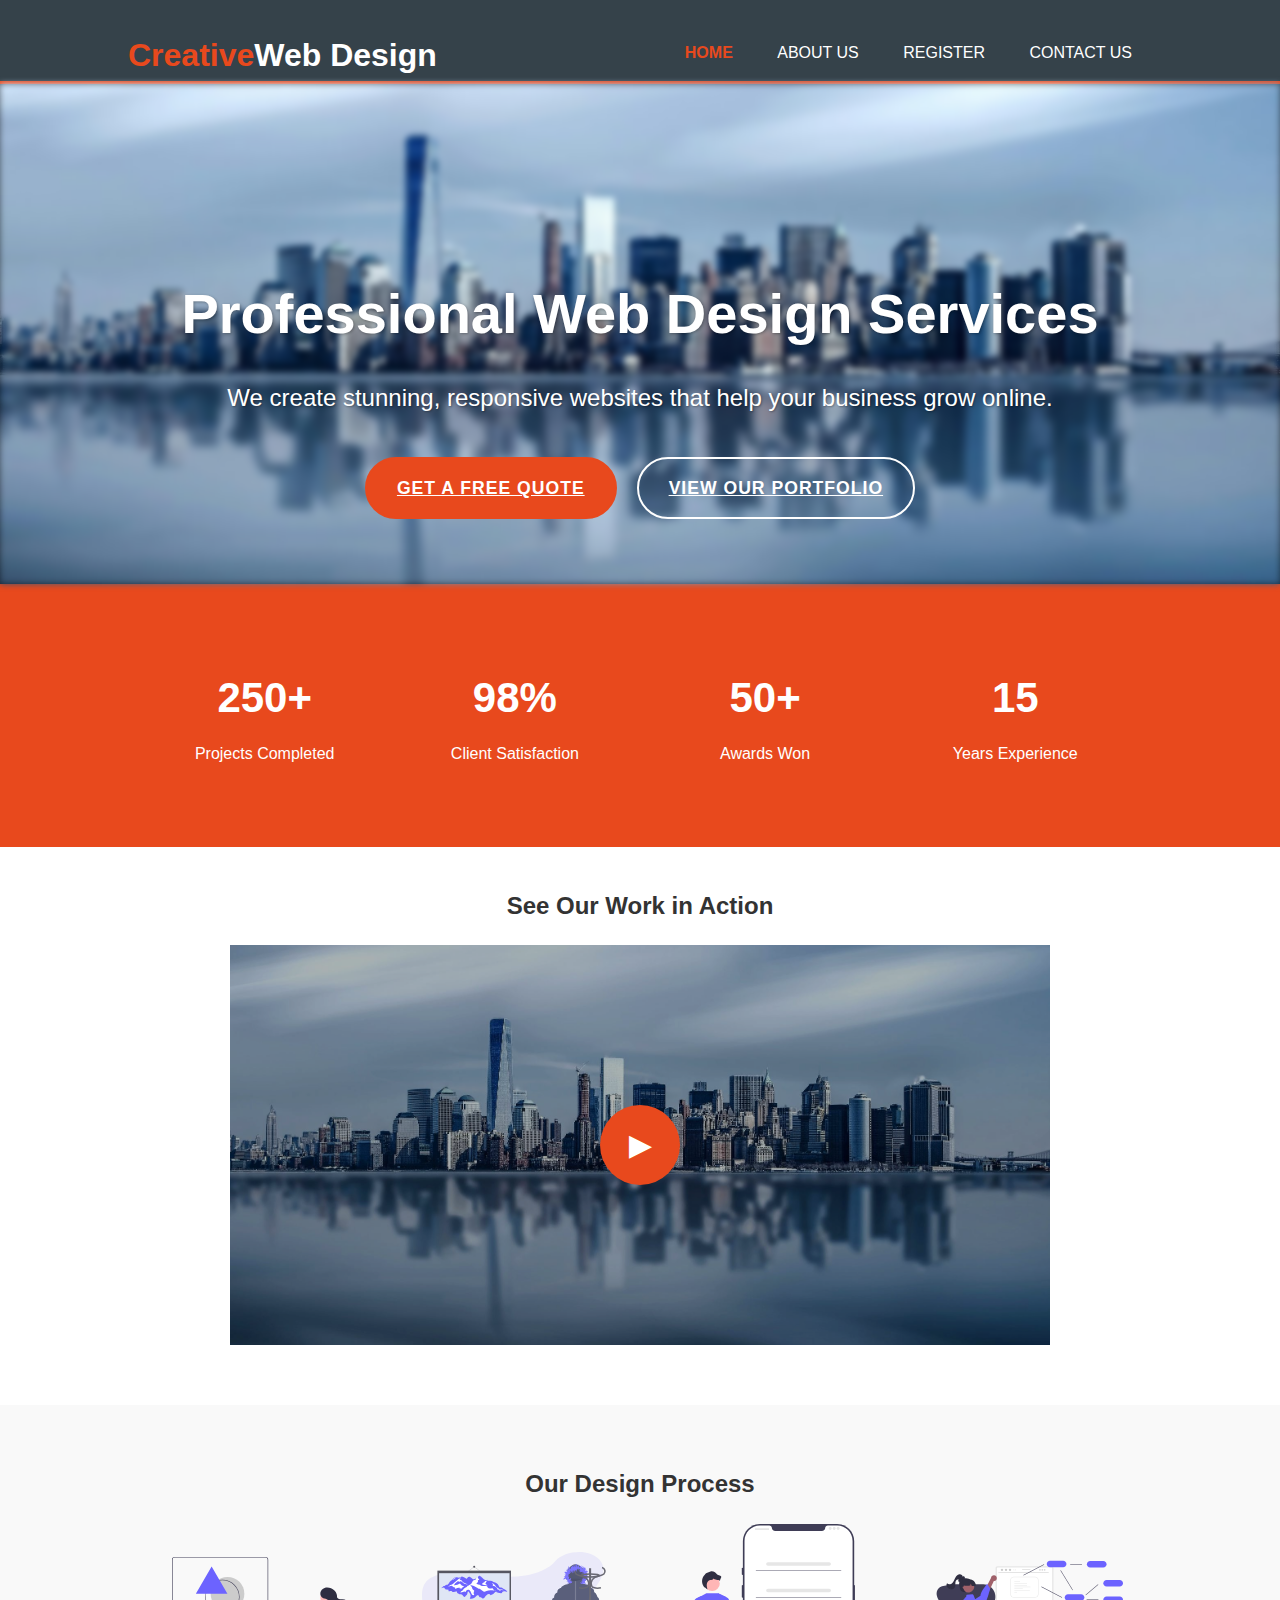
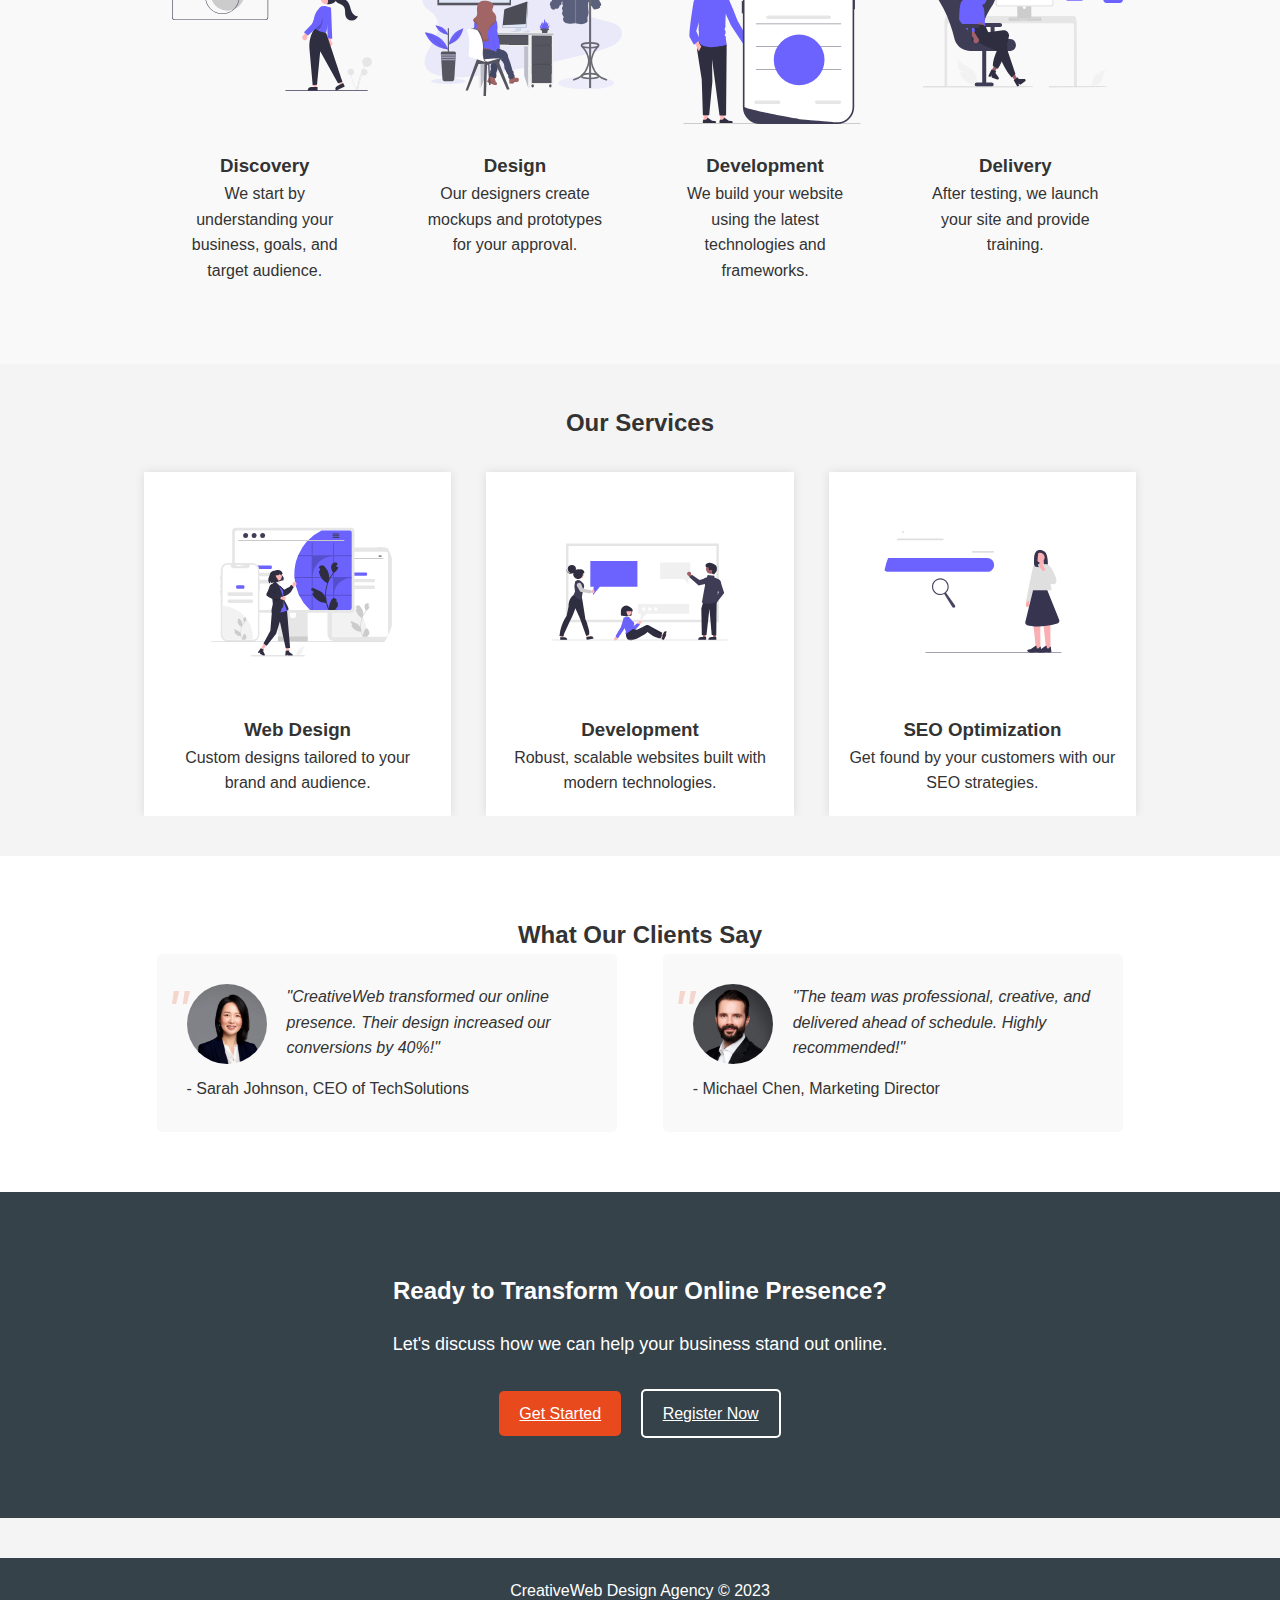
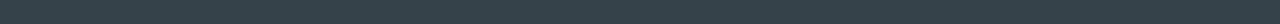
<file: index.html>
<!DOCTYPE html>
<html lang="en">
<head>
    <meta charset="UTF-8">
    <meta name="viewport" content="width=device-width, initial-scale=1.0">
    <title>CreativeWeb | Home</title>
    <link rel="stylesheet" href="style.css">

     <!-- Favicon Links -->
     <link rel="apple-touch-icon" sizes="180x180" href="images/apple-touch-icon.png">
     <link rel="icon" type="image/png" sizes="32x32" href="images/favicon-32x32.png">
     <link rel="icon" type="image/png" sizes="16x16" href="images/favicon-16x16.png">
     <link rel="manifest" href="images/site.webmanifest">
     <link rel="mask-icon" href="images/safari-pinned-tab.svg" color="#e8491d">
     <meta name="msapplication-TileColor" content="#ffffff">
     <meta name="theme-color" content="#ffffff">
</head>
<body>
    <header>
        <div class="container">
            <div id="branding">
                <h1><span class="highlight">Creative</span>Web Design</h1>

            </div>
            <nav>
                <ul>
                    <li class="current"><a href="index.html">Home</a></li>
                    <li><a href="about.html">About Us</a></li>
                    <li><a href="register.html">Register</a></li>
                    <li><a href="contact.html">Contact Us</a></li>
                </ul>
            </nav>
        </div>
    </header>

    <section id="showcase">
        <div class="bg-image"></div>

            <div class="container">
                <h1>Professional Web Design Services</h1>
                <p>We create stunning, responsive websites that help your business grow online.</p>
                <div class="showcase-buttons">
                    <a href="contact.html" class="button primary-btn">Get a Free Quote</a>
                    <a href="register.html" class="button secondary-btn">View Our Portfolio</a>
                </div>
            </div>
    </section>

    <section id="stats">
        <div class="container">
            <div class="stat-box">
                <h3>250+</h3>
                <p>Projects Completed</p>
            </div>
            <div class="stat-box">
                <h3>98%</h3>
                <p>Client Satisfaction</p>
            </div>
            <div class="stat-box">
                <h3>50+</h3>
                <p>Awards Won</p>
            </div>
            <div class="stat-box">
                <h3>15</h3>
                <p>Years Experience</p>
            </div>
        </div>
    </section>

    <section id="video-section">
        <div class="container">
            <h2>See Our Work in Action</h2>
            <div class="video-placeholder">
                <!-- This would be replaced with an actual video embed -->
                <img src="images/hero-bg.jpg" alt="Video placeholder">
                <div class="play-button">▶</div>
            </div>
        </div>
    </section>

    <section id="process">
        <div class="container">
            <h2>Our Design Process</h2>
            <div class="process-step">
                <img src="images/discovery.svg" alt="Discovery">
                <h3>Discovery</h3>
                <p>We start by understanding your business, goals, and target audience.</p>
            </div>
            <div class="process-step">
                <img src="images/design.svg" alt="Design">
                <h3>Design</h3>
                <p>Our designers create mockups and prototypes for your approval.</p>
            </div>
            <div class="process-step">
                <img src="images/development-2.svg" alt="Development">
                <h3>Development</h3>
                <p>We build your website using the latest technologies and frameworks.</p>
            </div>
            <div class="process-step">
                <img src="images/undraw_software-engineer_xv60.svg" alt="Delivery">
                <h3>Delivery</h3>
                <p>After testing, we launch your site and provide training.</p>
            </div>
        </div>
    </section>

    <section id="services">
        <div class="container">
            <h2>Our Services</h2>
            <div class="service-box">
                <img src="images/web-design.svg" alt="Web Design">
                <h3>Web Design</h3>
                <p>Custom designs tailored to your brand and audience.</p>
            </div>
            <div class="service-box">
                <img src="images/development.svg" alt="Web Development">
                <h3>Development</h3>
                <p>Robust, scalable websites built with modern technologies.</p>
            </div>
            <div class="service-box">
                <img src="images/seo.svg" alt="SEO">
                <h3>SEO Optimization</h3>
                <p>Get found by your customers with our SEO strategies.</p>
            </div>
        </div>
    </section>

    <section id="testimonials">
        <div class="container">
            <h2>What Our Clients Say</h2>
            <div class="testimonial">
                <img src="images/client-1.png" alt="Client Photo">
                <blockquote>"CreativeWeb transformed our online presence. Their design increased our conversions by 40%!"</blockquote>
                <p>- Sarah Johnson, CEO of TechSolutions</p>
            </div>
            <div class="testimonial">
                <img src="images/client-2.png" alt="Client Photo">
                <blockquote>"The team was professional, creative, and delivered ahead of schedule. Highly recommended!"</blockquote>
                <p>- Michael Chen, Marketing Director</p>
            </div>
        </div>
    </section>
    
    <section id="cta">
        <div class="container">
            <h2>Ready to Transform Your Online Presence?</h2>
            <p>Let's discuss how we can help your business stand out online.</p>
            <a href="contact.html" class="button">Get Started</a>
            <a href="register.html" class="button secondary">Register Now</a>
        </div>
    </section>

    <footer>
        <p>CreativeWeb Design Agency &copy; 2023</p>
    </footer>

    
</body>
</html>
</file>
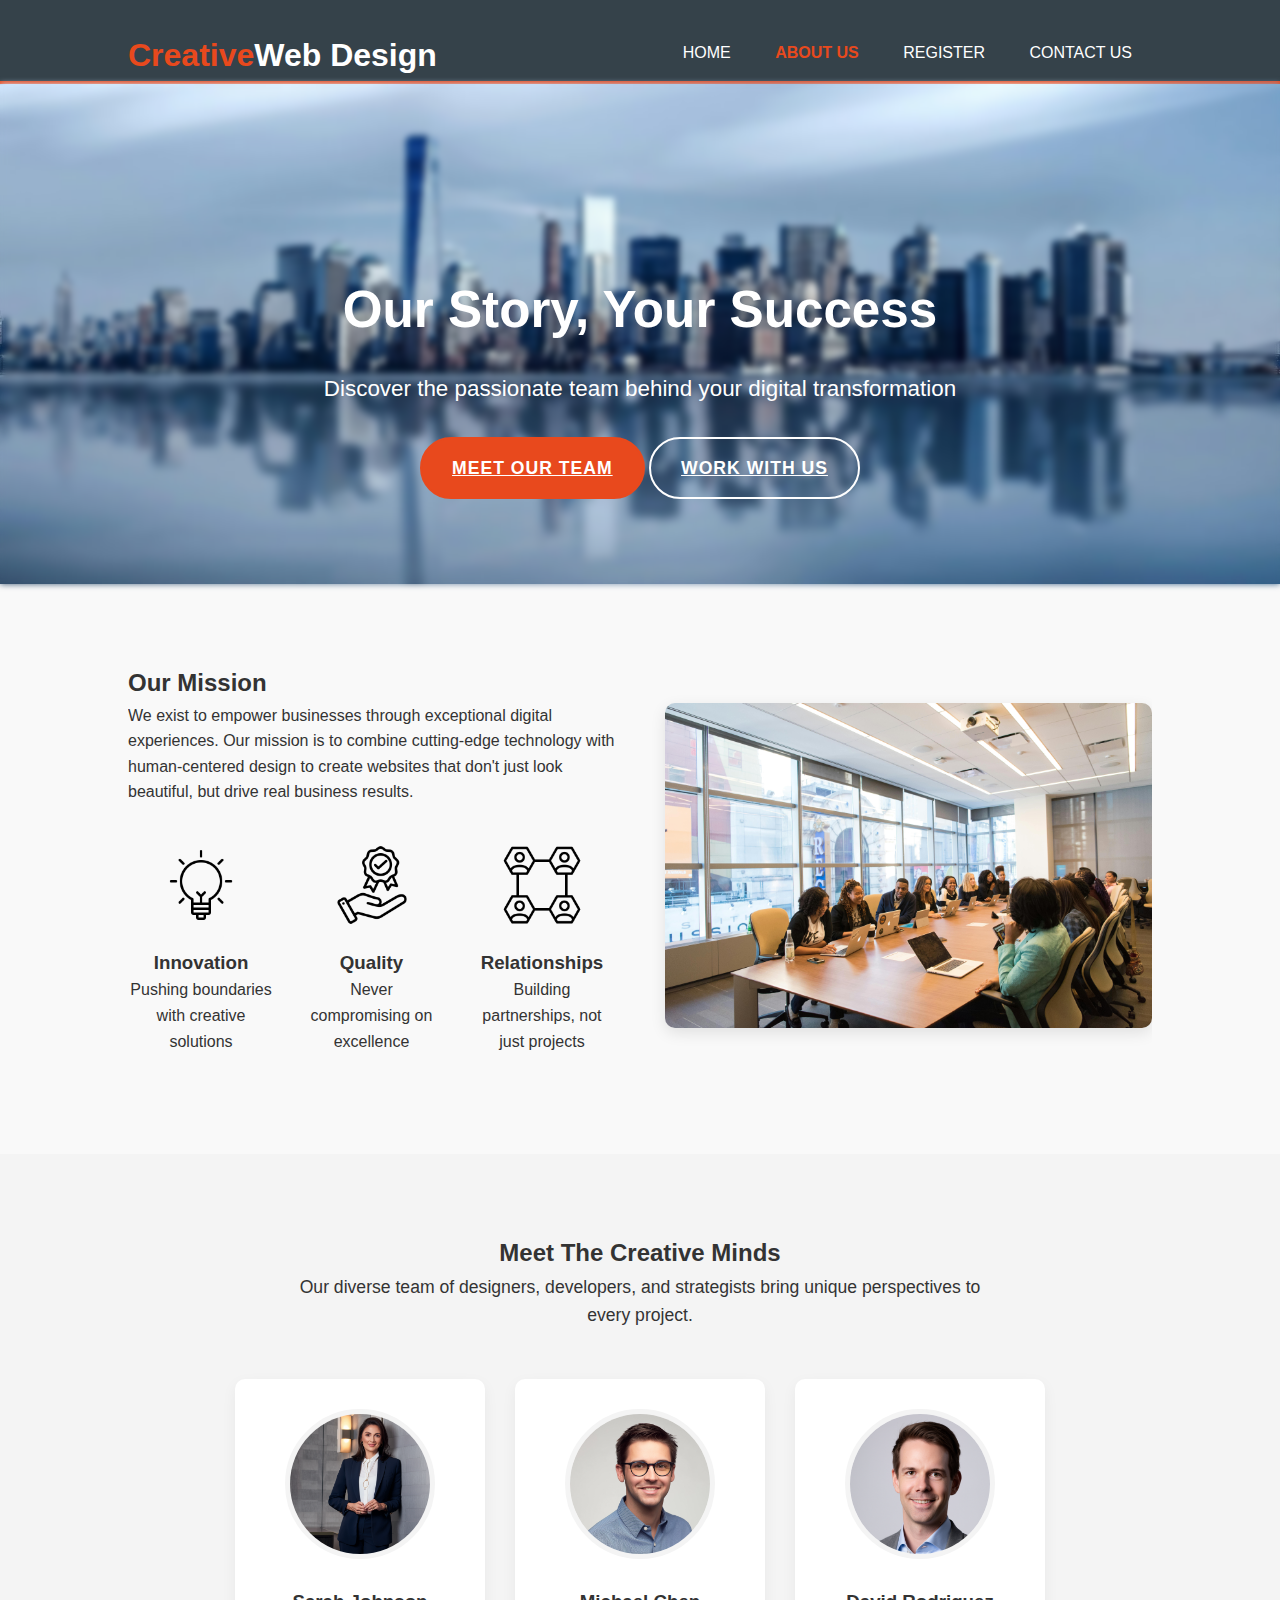
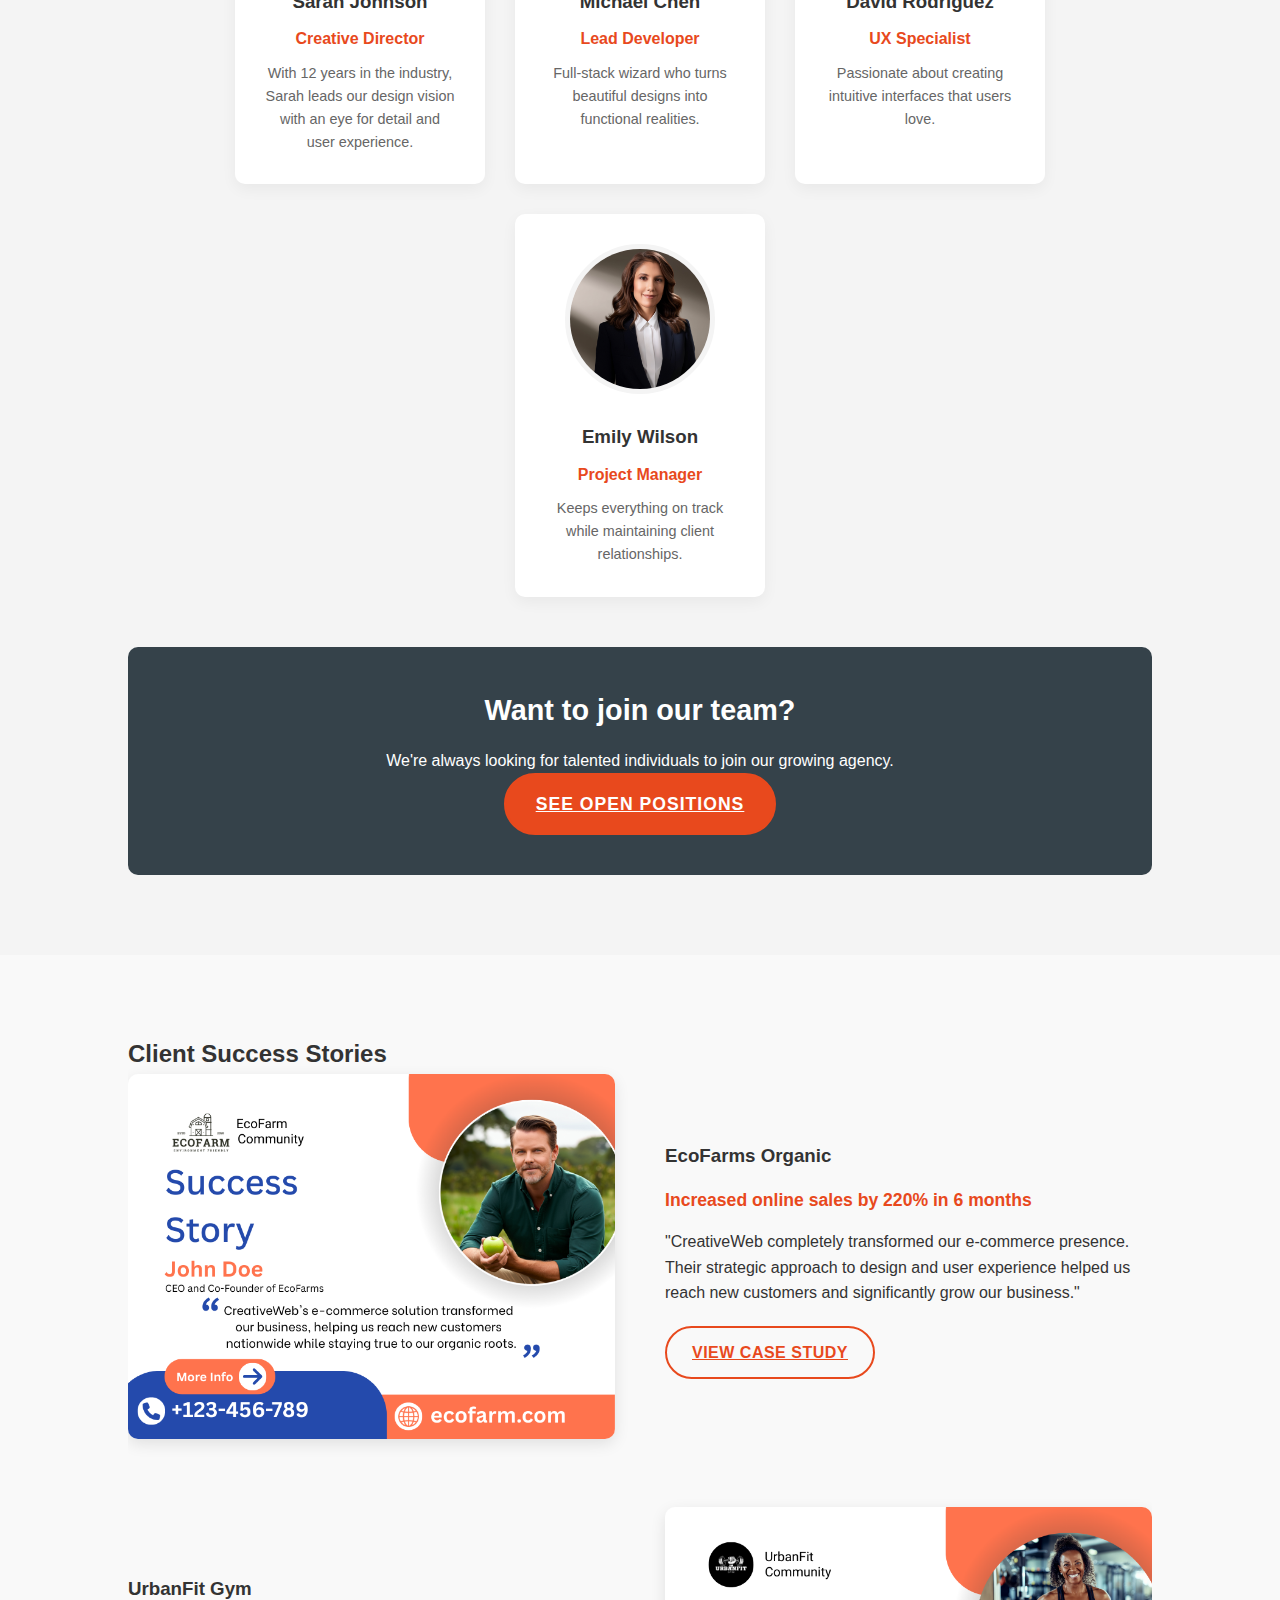
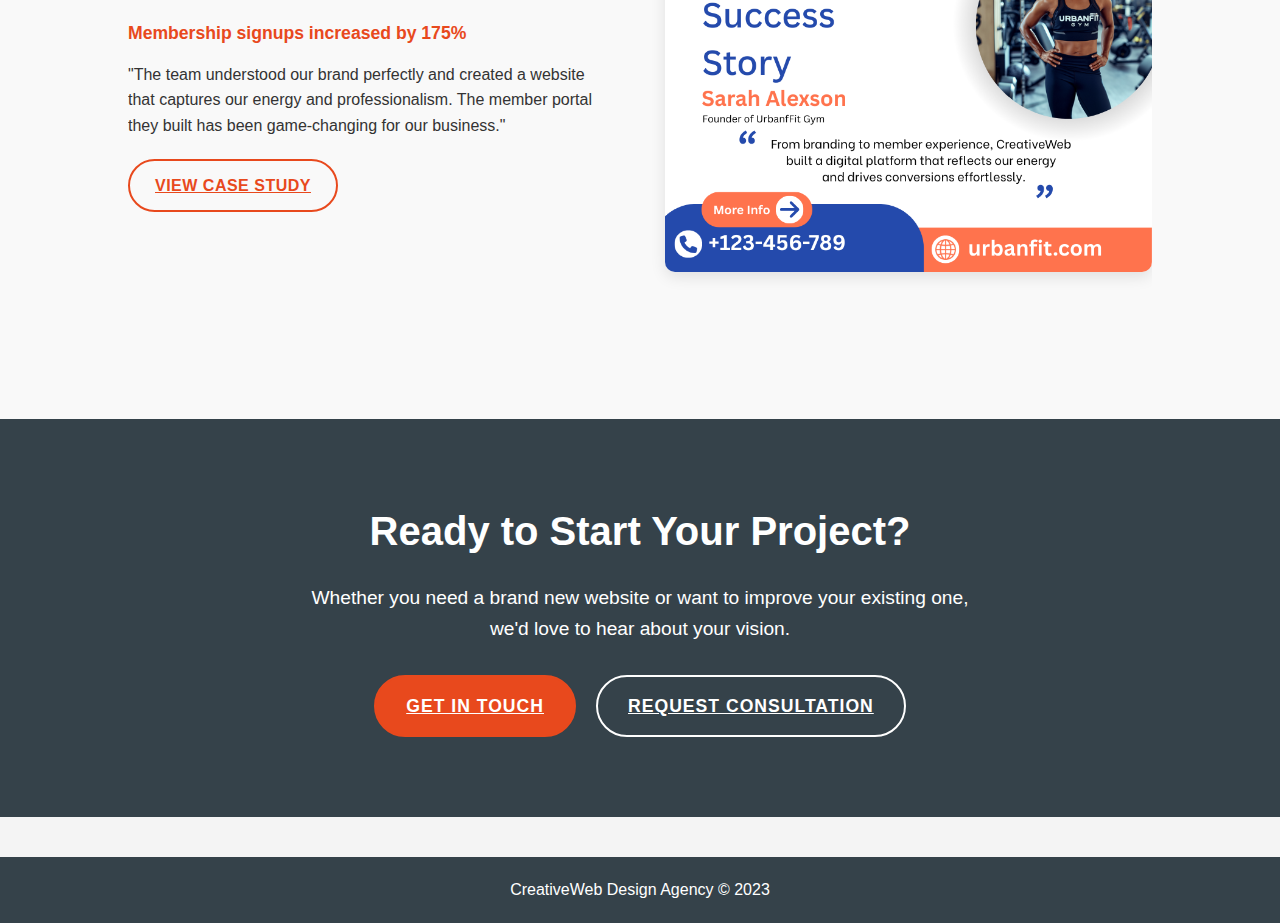
<file: about.html>
<!DOCTYPE html>
<html lang="en">
<head>
    <meta charset="UTF-8">
    <meta name="viewport" content="width=device-width, initial-scale=1.0">
    <title>CreativeWeb | About Us</title>
    <link rel="stylesheet" href="style.css">

     <!-- Favicon Links -->
     <link rel="apple-touch-icon" sizes="180x180" href="images/apple-touch-icon.png">
     <link rel="icon" type="image/png" sizes="32x32" href="images/favicon-32x32.png">
     <link rel="icon" type="image/png" sizes="16x16" href="images/favicon-16x16.png">
     <link rel="manifest" href="images/site.webmanifest">
     <link rel="mask-icon" href="images/safari-pinned-tab.svg" color="#e8491d">
     <meta name="msapplication-TileColor" content="#ffffff">
     <meta name="theme-color" content="#ffffff">
</head>
<body>
    <header>
        <div class="container">
            <div id="branding">
                <h1><span class="highlight">Creative</span>Web Design</h1>
            </div>
            <nav>
                <ul>
                    <li><a href="index.html">Home</a></li>
                    <li class="current"><a href="about.html">About Us</a></li>
                    <li><a href="register.html">Register</a></li>
                    <li><a href="contact.html">Contact Us</a></li>
                </ul>
            </nav>
        </div>
    </header>

    <section id="about-hero">
        <div class="container">
            <h1>Our Story, Your Success</h1>
            <p>Discover the passionate team behind your digital transformation</p>
            <a href="#our-team" class="button primary-btn smooth-scroll">Meet Our Team</a>
            <a href="contact.html" class="button secondary-btn">Work With Us</a>
        </div>
    </section>

    <section id="about-mission">
        <div class="container">
            <div class="mission-text">
                <h2>Our Mission</h2>
                <p>We exist to empower businesses through exceptional digital experiences. Our mission is to combine cutting-edge technology with human-centered design to create websites that don't just look beautiful, but drive real business results.</p>
                <div class="mission-values">
                    <div class="value-item">
                        <img src="images/innovation-icon.png" alt="Innovation">
                        <h3>Innovation</h3>
                        <p>Pushing boundaries with creative solutions</p>
                    </div>
                    <div class="value-item">
                        <img src="images/quality-icon.png" alt="Quality">
                        <h3>Quality</h3>
                        <p>Never compromising on excellence</p>
                    </div>
                    <div class="value-item">
                        <img src="images/relationship-icon.png" alt="Relationships">
                        <h3>Relationships</h3>
                        <p>Building partnerships, not just projects</p>
                    </div>
                </div>
            </div>
            <div class="mission-image">
                <img src="images/team.jpg" alt="Our team working together">
            </div>
        </div>
    </section>

    <section id="our-team">
        <div class="container">
            <h2>Meet The Creative Minds</h2>
            <p class="section-intro">Our diverse team of designers, developers, and strategists bring unique perspectives to every project.</p>
            
            <div class="team-grid">
                <div class="team-member">
                    <img src="images/team-member-1.png" alt="Sarah Johnson">
                    <h3>Sarah Johnson</h3>
                    <p class="position">Creative Director</p>
                    <p class="bio">With 12 years in the industry, Sarah leads our design vision with an eye for detail and user experience.</p>
                </div>
                <div class="team-member">
                    <img src="images/team-member-2.png" alt="Michael Chen">
                    <h3>Michael Chen</h3>
                    <p class="position">Lead Developer</p>
                    <p class="bio">Full-stack wizard who turns beautiful designs into functional realities.</p>
                </div>
                <div class="team-member">
                    <img src="images/team-member3.png" alt="David Rodriguez">
                    <h3>David Rodriguez</h3>
                    <p class="position">UX Specialist</p>
                    <p class="bio">Passionate about creating intuitive interfaces that users love.</p>
                </div>
                <div class="team-member">
                    <img src="images/team-member4.png" alt="Emily Wilson">
                    <h3>Emily Wilson</h3>
                    <p class="position">Project Manager</p>
                    <p class="bio">Keeps everything on track while maintaining client relationships.</p>
                </div>
            </div>
            
            <div class="team-cta">
                <h3>Want to join our team?</h3>
                <p>We're always looking for talented individuals to join our growing agency.</p>
                <a href="contact.html?subject=Career Opportunity" class="button primary-btn">See Open Positions</a>
            </div>
        </div>
    </section>

    <section id="client-success">
        <div class="container">
            <h2>Client Success Stories</h2>
            <div class="success-story">
                <div class="story-image">
                    <img src="images/client-success1.png" alt="Success Story">
                </div>
                <div class="story-content">
                    <h3>EcoFarms Organic</h3>
                    <p class="results">Increased online sales by 220% in 6 months</p>
                    <p>"CreativeWeb completely transformed our e-commerce presence. Their strategic approach to design and user experience helped us reach new customers and significantly grow our business."</p>
                    <a href="portfolio.html" class="button secondary-btn">View Case Study</a>
                </div>
            </div>
            
            <div class="success-story reverse">
                <div class="story-image">
                    <img src="images/client-success2.png" alt="Success Story">
                </div>
                <div class="story-content">
                    <h3>UrbanFit Gym</h3>
                    <p class="results">Membership signups increased by 175%</p>
                    <p>"The team understood our brand perfectly and created a website that captures our energy and professionalism. The member portal they built has been game-changing for our business."</p>
                    <a href="portfolio.html" class="button secondary-btn">View Case Study</a>
                </div>
            </div>
        </div>
    </section>

    <section id="about-cta">
        <div class="container">
            <h2>Ready to Start Your Project?</h2>
            <p>Whether you need a brand new website or want to improve your existing one, we'd love to hear about your vision.</p>
            <div class="cta-buttons">
                <a href="contact.html" class="button primary-btn">Get in Touch</a>
                <a href="register.html" class="button secondary-btn">Request Consultation</a>
            </div>
        </div>
    </section>

    <footer>
        <p>CreativeWeb Design Agency &copy; 2023</p>
    </footer>

    <script>
        // Smooth scrolling for all links with .smooth-scroll class
        document.querySelectorAll('.smooth-scroll').forEach(anchor => {
            anchor.addEventListener('click', function(e) {
                e.preventDefault();
                
                const targetId = this.getAttribute('href');
                if (targetId.startsWith('#')) {
                    const targetElement = document.querySelector(targetId);
                    if (targetElement) {
                        // Scroll to the target element with smooth behavior
                        targetElement.scrollIntoView({
                            behavior: 'smooth',
                            block: 'start'
                        });
                        
                        // Update URL without jumping
                        if (history.pushState) {
                            history.pushState(null, null, targetId);
                        } else {
                            window.location.hash = targetId;
                        }
                    }
                } else {
                    window.location.href = targetId;
                }
            });
        });
    </script>
</body>
</html>
</file>
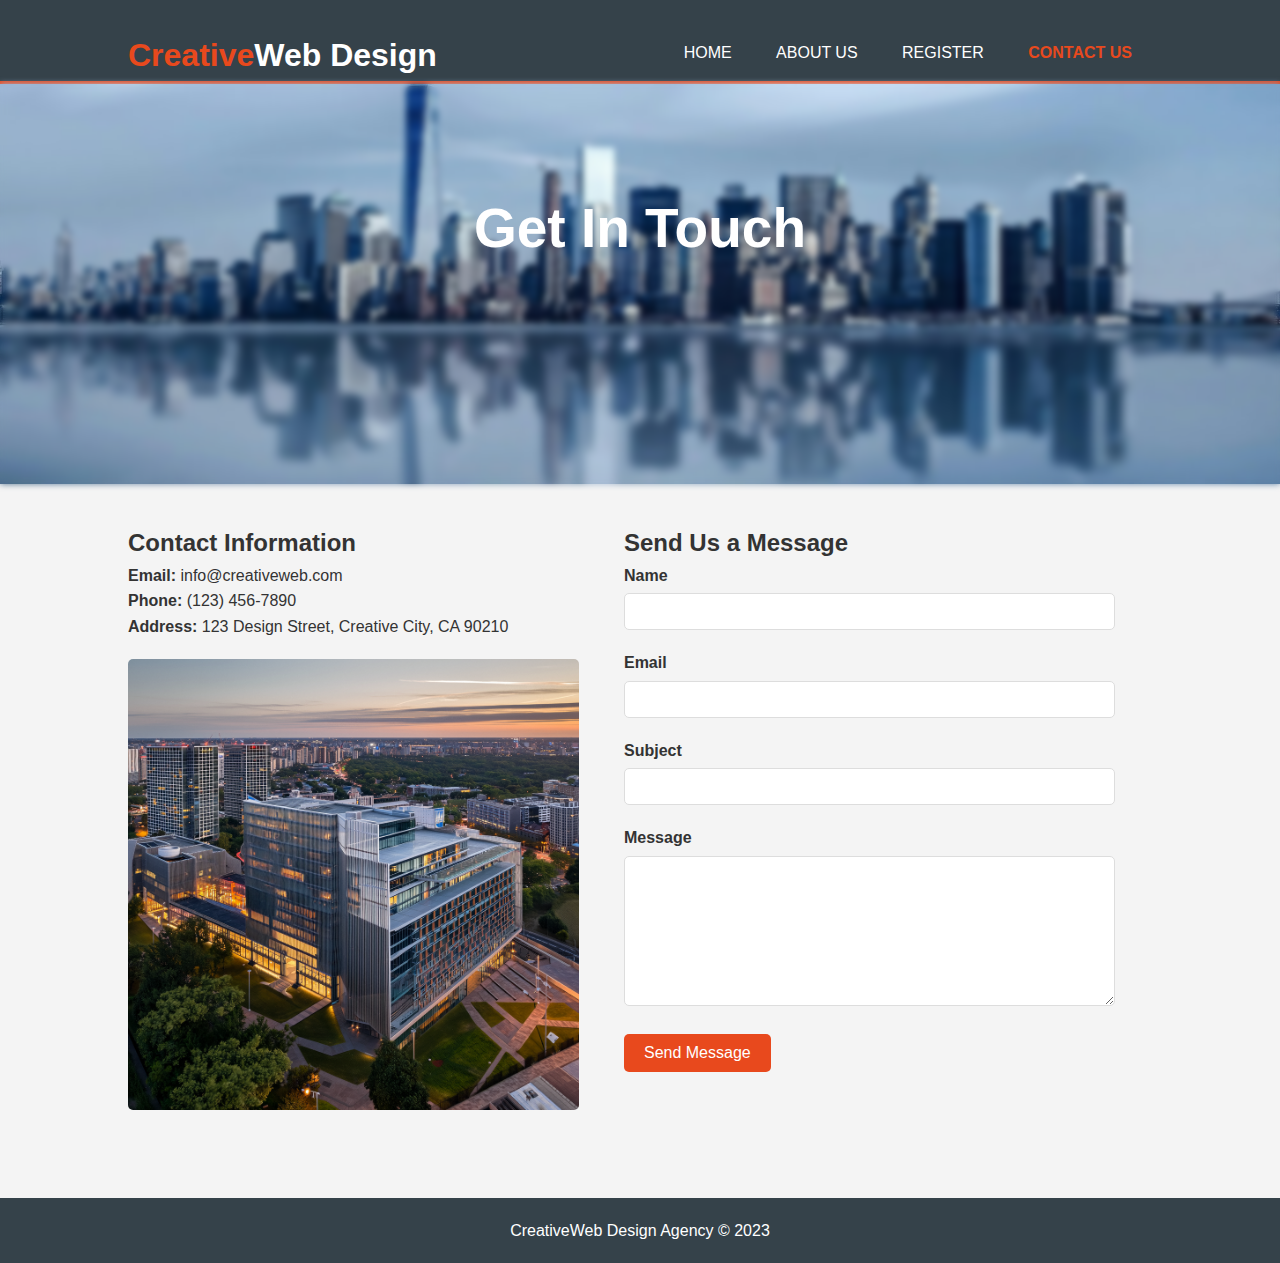
<file: contact.html>
<!DOCTYPE html>
<html lang="en">
<head>
    <meta charset="UTF-8">
    <meta name="viewport" content="width=device-width, initial-scale=1.0">
    <title>CreativeWeb | Contact Us</title>
    <link rel="stylesheet" href="style.css">

     <!-- Favicon Links -->
     <link rel="apple-touch-icon" sizes="180x180" href="images/apple-touch-icon.png">
     <link rel="icon" type="image/png" sizes="32x32" href="images/favicon-32x32.png">
     <link rel="icon" type="image/png" sizes="16x16" href="images/favicon-16x16.png">
     <link rel="manifest" href="images/site.webmanifest">
     <link rel="mask-icon" href="images/safari-pinned-tab.svg" color="#e8491d">
     <meta name="msapplication-TileColor" content="#ffffff">
     <meta name="theme-color" content="#ffffff">
</head>
<body>
    <header>
        <div class="container">
            <div id="branding">
                <h1><span class="highlight">Creative</span>Web Design</h1>
            </div>
            <nav>
                <ul>
                    <li><a href="index.html">Home</a></li>
                    <li><a href="about.html">About Us</a></li>
                    <li><a href="register.html">Register</a></li>
                    <li class="current"><a href="contact.html">Contact Us</a></li>
                </ul>
            </nav>
        </div>
    </header>

    <section id="contact-hero">
        <div class="container">
            <h1>Get In Touch</h1>
        </div>
    </section>

    <section id="contact">
        <div class="container">
            <div class="contact-info">
                <h2>Contact Information</h2>
                <p><strong>Email:</strong> info@creativeweb.com</p>
                <p><strong>Phone:</strong> (123) 456-7890</p>
                <p><strong>Address:</strong> 123 Design Street, Creative City, CA 90210</p>
                <img src="images/contact-img.png" alt="Our Office">
            </div>
            <div class="contact-form">
                <h2>Send Us a Message</h2>
                <form>
                    <div class="form-group">
                        <label for="name">Name</label>
                        <input type="text" id="name" name="name" required>
                    </div>
                    <div class="form-group">
                        <label for="email">Email</label>
                        <input type="email" id="email" name="email" required>
                    </div>
                    <div class="form-group">
                        <label for="subject">Subject</label>
                        <input type="text" id="subject" name="subject" required>
                    </div>
                    <div class="form-group">
                        <label for="message">Message</label>
                        <textarea id="message" name="message" rows="5" required></textarea>
                    </div>
                    <button type="submit" class="button">Send Message</button>
                </form>
            </div>
        </div>
    </section>

    <footer>
        <p>CreativeWeb Design Agency &copy; 2023</p>
    </footer>
</body>
</html>
</file>
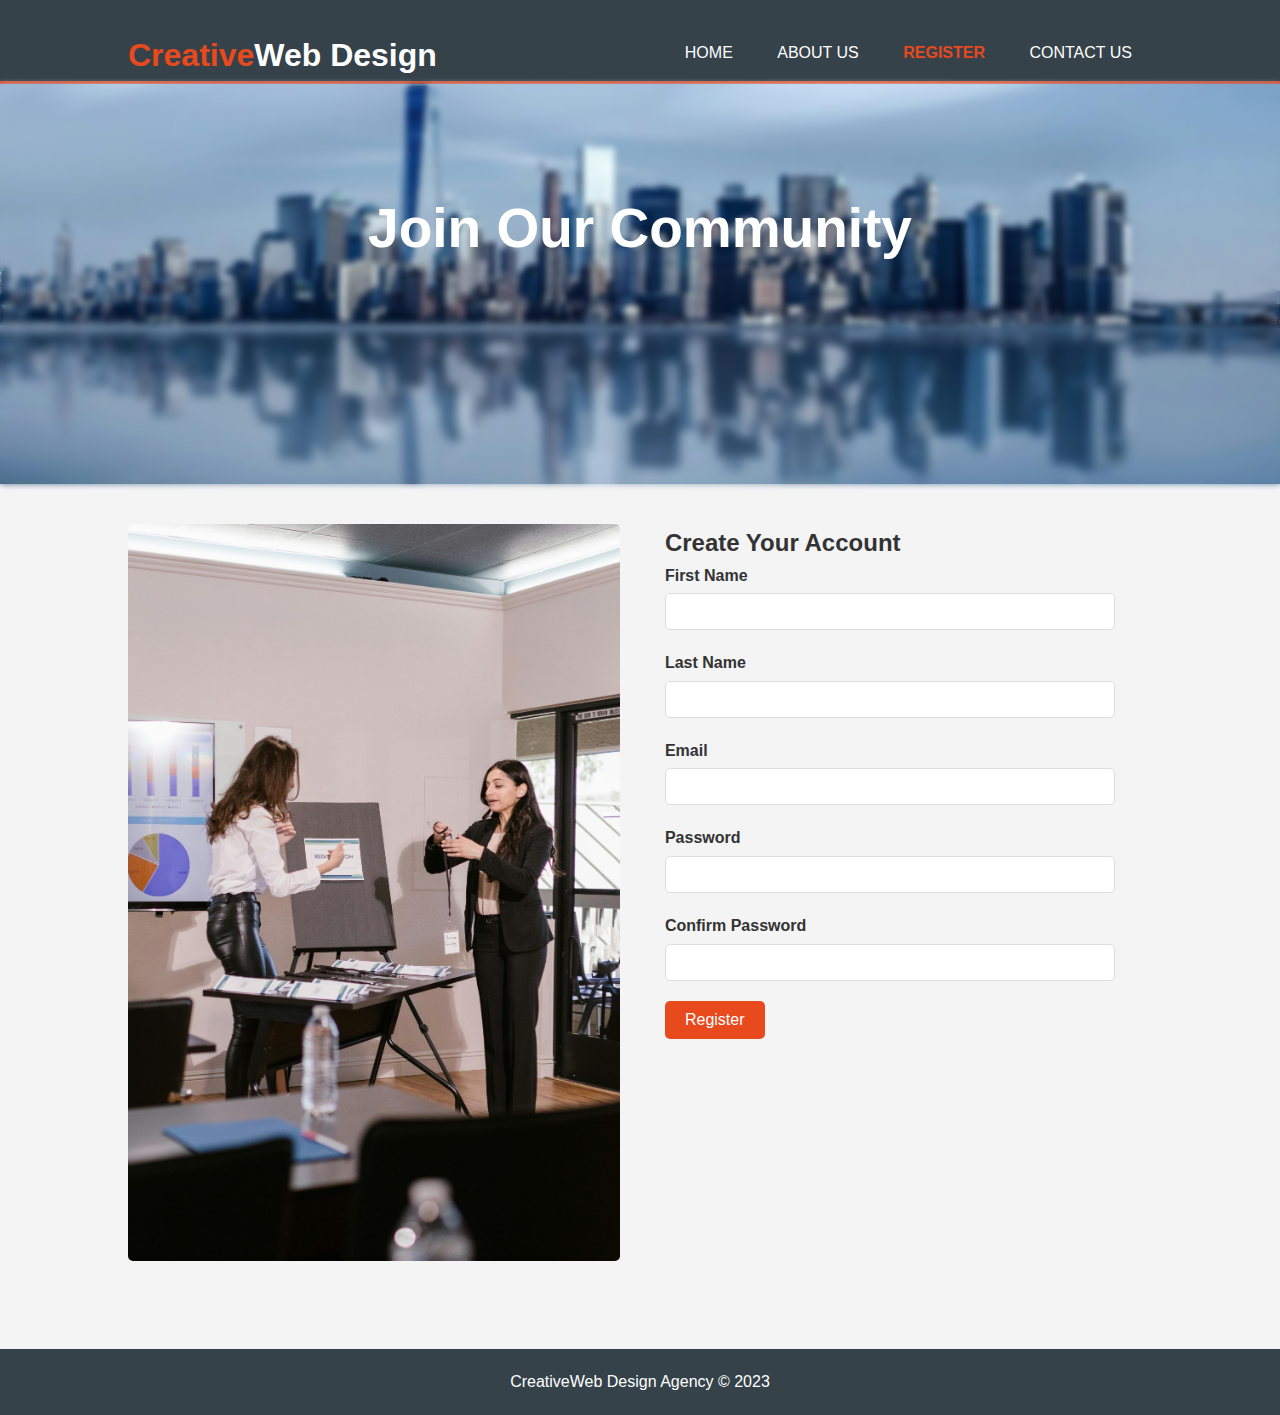
<file: register.html>
<!DOCTYPE html>
<html lang="en">
<head>
    <meta charset="UTF-8">
    <meta name="viewport" content="width=device-width, initial-scale=1.0">
    <title>CreativeWeb | Register</title>
    <link rel="stylesheet" href="style.css">

     <!-- Favicon Links -->
     <link rel="apple-touch-icon" sizes="180x180" href="images/apple-touch-icon.png">
     <link rel="icon" type="image/png" sizes="32x32" href="images/favicon-32x32.png">
     <link rel="icon" type="image/png" sizes="16x16" href="images/favicon-16x16.png">
     <link rel="manifest" href="images/site.webmanifest">
     <link rel="mask-icon" href="images/safari-pinned-tab.svg" color="#e8491d">
     <meta name="msapplication-TileColor" content="#ffffff">
     <meta name="theme-color" content="#ffffff">
</head>
<body>
    <header>
        <div class="container">
            <div id="branding">
                <h1><span class="highlight">Creative</span>Web Design</h1>
            </div>
            <nav>
                <ul>
                    <li><a href="index.html">Home</a></li>
                    <li><a href="about.html">About Us</a></li>
                    <li class="current"><a href="register.html">Register</a></li>
                    <li><a href="contact.html">Contact Us</a></li>
                </ul>
            </nav>
        </div>
    </header>

    <section id="register-hero">
        <div class="container">
            <h1>Join Our Community</h1>
        </div>
    </section>

    <section id="registration">
        <div class="container">
            <div class="register-image">
                <img src="images/register.jpg" alt="Register with us">
            </div>
            <div class="register-form">
                <h2>Create Your Account</h2>
                <form>
                    <div class="form-group">
                        <label for="name">First Name</label>
                        <input type="text" id="name" name="name" required>
                    </div>
                    <div class="form-group">
                        <label for="name">Last Name</label>
                        <input type="text" id="name" name="name" required>
                    </div>
                    <div class="form-group">
                        <label for="email">Email</label>
                        <input type="email" id="email" name="email" required>
                    </div>
                    <div class="form-group">
                        <label for="password">Password</label>
                        <input type="password" id="password" name="password" required>
                    </div>
                    <div class="form-group">
                        <label for="confirm-password">Confirm Password</label>
                        <input type="password" id="confirm-password" name="confirm-password" required>
                    </div>
                    <button type="submit" class="button">Register</button>
                </form>
            </div>
        </div>
    </section>

    <footer>
        <p>CreativeWeb Design Agency &copy; 2023</p>
    </footer>
</body>
</html>
</file>
<file: style.css>
/* Global Styles */
/* Smooth scroll behavior for the whole page */
html {
    scroll-behavior: smooth;
}

/* Fallback for browsers that don't support smooth scroll */
@media (prefers-reduced-motion: reduce) {
    html {
        scroll-behavior: auto;
    }
}

/* Style for smooth-scroll buttons */
.smooth-scroll {
    transition: all 0.3s ease;
}

.smooth-scroll:hover {
    transform: translateY(-2px);
}

/* Highlight the target section briefly when scrolled to */
:target {
    animation: highlight 2s ease;
}

@keyframes highlight {
    0% { background-color: rgba(232, 73, 29, 0.1); }
    100% { background-color: transparent; }
}

* {
    margin: 0;
    padding: 0;
    box-sizing: border-box;
}

body {
    font-family: 'Arial', sans-serif;
    line-height: 1.6;
    color: #333;
    background: #f4f4f4;
}

.container {
    width: 80%;
    margin: auto;
    overflow: hidden;
}



/* Header */
header {
    background: #35424a;
    color: #ffffff;
    padding-top: 30px;
    min-height: 70px;
    border-bottom: #e8491d 3px solid;
}

header a {
    color: #ffffff;
    text-decoration: none;
    text-transform: uppercase;
    font-size: 16px;
}

header ul {
    padding: 0;
    list-style: none;
}

header li {
    display: inline;
    padding: 0 20px 0 20px;
}

header #branding {
    float: left;
}

header #branding h1 {
    margin: 0;
    display: inline-block;
}

header .logo {
    height: 50px;
    margin-right: 10px;
    vertical-align: middle;
}

header nav {
    float: right;
    margin-top: 10px;
}

header .highlight, header .current a {
    color: #e8491d;
    font-weight: bold;
}

header a:hover {
    color: #cccccc;
    font-weight: bold;
}

/* Hero Sections */
#showcase, #about-hero, #register-hero, #contact-hero {
    min-height: 400px;
    background: url('/images/hero-bg.jpg') no-repeat center center/cover;
    text-align: center;
    color: #ffffff;
    padding-top: 100px;
    position: relative;
}

#showcase::after, #about-hero::after, #register-hero::after, #contact-hero::after {
    content: "";
    position: absolute;
    top: 0;
    left: 0;
    right: 0;
    bottom: 0;
    background: inherit;
    filter: blur(3px);
    z-index: 0;
}

#showcase .container, #about-hero .container, #register-hero .container, #contact-hero .container {
    position: relative;
    z-index: 1;
}

#showcase h1, #about-hero h1, #register-hero h1, #contact-hero h1 {
    font-size: 55px;
    margin-bottom: 20px;
}

#showcase p {
    font-size: 20px;
}

/* Video Section */
#video-section {
    padding: 40px 0;
    background: #ffffff;
    text-align: center;
}

.video-placeholder {
    position: relative;
    width: 80%;
    margin: 20px auto;
    background: #000;
    height: 400px;
    overflow: hidden;
}

.video-placeholder img {
    width: 100%;
    height: 100%;
    object-fit: cover;
    opacity: 0.7;
}

.play-button {
    position: absolute;
    top: 50%;
    left: 50%;
    transform: translate(-50%, -50%);
    width: 80px;
    height: 80px;
    background: #e8491d;
    border-radius: 50%;
    color: white;
    font-size: 30px;
    display: flex;
    align-items: center;
    justify-content: center;
    cursor: pointer;
}

/* Services */
#services {
    padding: 40px 0;
    background: #f4f4f4;
    text-align: center;
}

#services h2 {
    margin-bottom: 30px;
}

.service-box {
    display: inline-block;
    width: 30%;
    padding: 20px;
    margin: 0 1.5%;
    background: #ffffff;
    box-shadow: 0 0 10px rgba(0,0,0,0.1);
}

.service-box img {
    width: 200px;
    height: 200px;
    border-radius: 50%;
    margin-bottom: 15px;
}

/* About Page */
#about-content {
    padding: 40px 0;
}

.about-text, .about-image {
    width: 48%;
    display: inline-block;
    vertical-align: top;
}

.about-text {
    padding-right: 4%;
}

.about-image img {
    width: 100%;
    border-radius: 5px;
}

/* Registration Page */
#registration {
    padding: 40px 0;
}

.register-image, .register-form {
    width: 48%;
    display: inline-block;
    vertical-align: top;
}

.register-image img {
    width: 100%;
    border-radius: 5px;
}

.register-form {
    padding-left: 4%;
}

/* Contact Page */
#contact {
    padding: 40px 0;
}

.contact-info, .contact-form {
    width: 48%;
    display: inline-block;
    vertical-align: top;
}

.contact-info {
    padding-right: 4%;
}

.contact-info img {
    width: 100%;
    margin-top: 20px;
    border-radius: 5px;
}

/* Forms */
.form-group {
    margin-bottom: 20px;
}

.form-group label {
    display: block;
    margin-bottom: 5px;
    font-weight: bold;
}

.form-group input, .form-group textarea, .form-group select {
    width: 100%;
    padding: 10px;
    border: 1px solid #ddd;
    border-radius: 5px;
}

.form-group textarea {
    height: 150px;
}

.button {
    display: inline-block;
    background: #e8491d;
    color: #ffffff;
    padding: 10px 20px;
    border: none;
    border-radius: 5px;
    cursor: pointer;
    font-size: 16px;
}

.button:hover {
    background: #333;
}

/* Footer */
footer {
    padding: 20px 0;
    background: #35424a;
    color: #ffffff;
    text-align: center;
    margin-top: 40px;
}

/* Responsive Design */
@media (max-width: 768px) {
    header #branding, header nav, header nav li, 
    .service-box, .about-text, .about-image, 
    .register-image, .register-form, 
    .contact-info, .contact-form {
        float: none;
        text-align: center;
        width: 100%;
    }
    
    header {
        padding-bottom: 20px;
    }
    
    .about-text, .register-form, .contact-info {
        padding: 0;
        margin-bottom: 20px;
    }
    
    #showcase h1, #about-hero h1, #register-hero h1, #contact-hero h1 {
        font-size: 36px;
    }
}

/* Featured Clients */
#featured-clients {
    background: #ffffff;
    padding: 40px 0;
    text-align: center;
}

.client-logos {
    display: flex;
    justify-content: space-around;
    align-items: center;
    flex-wrap: wrap;
    margin-top: 30px;
}

.client-logos img {
    height: 60px;
    margin: 15px;
    filter: grayscale(100%);
    opacity: 0.7;
    transition: all 0.3s ease;
}

.client-logos img:hover {
    filter: grayscale(0%);
    opacity: 1;
}

/* Stats Section */
#stats {
    background: #e8491d;
    color: #ffffff;
    padding: 60px 0;
    text-align: center;
}

.stat-box {
    display: inline-block;
    width: 22%;
    margin: 0 1%;
    padding: 20px;
}

.stat-box h3 {
    font-size: 42px;
    margin-bottom: 10px;
}

/* Process Section */
#process {
    padding: 60px 0;
    background: #f9f9f9;
    text-align: center;
}

.process-step {
    display: inline-block;
    width: 22%;
    margin: 0 1%;
    vertical-align: top;
    padding: 20px;
}

.process-step img {
    width: 200px;
    height: 200px;
    margin-bottom: 20px;
}

/* Testimonials */
#testimonials {
    padding: 60px 0;
    background: #ffffff;
    text-align: center;
}

.testimonial {
    display: inline-block;
    width: 45%;
    margin: 0 2%;
    padding: 30px;
    background: #f9f9f9;
    border-radius: 5px;
    text-align: left;
}

.testimonial img {
    width: 80px;
    height: 80px;
    border-radius: 50%;
    float: left;
    margin-right: 20px;
}

.testimonial blockquote {
    font-style: italic;
    margin-bottom: 15px;
    position: relative;
}

.testimonial blockquote::before {
    content: '"';
    font-size: 60px;
    color: #e8491d;
    opacity: 0.2;
    position: absolute;
    left: -20px;
    top: -20px;
}

/* CTA Section */
#cta {
    padding: 80px 0;
    background: #35424a;
    color: #ffffff;
    text-align: center;
}

#cta h2 {
    margin-bottom: 20px;
}

#cta p {
    margin-bottom: 30px;
    font-size: 18px;
}

.button.secondary {
    background: transparent;
    border: 2px solid #ffffff;
    margin-left: 15px;
}

.button.secondary:hover {
    background: #ffffff;
    color: #35424a;
}

/* Responsive Adjustments */
@media (max-width: 768px) {
    .client-logos img {
        width: 40%;
        height: auto;
        margin: 10px;
    }
    
    .stat-box, .process-step {
        width: 45%;
        margin-bottom: 20px;
    }
    
    .testimonial {
        width: 90%;
        margin-bottom: 30px;
    }
}

@media (max-width: 480px) {
    .stat-box, .process-step {
        width: 90%;
    }
    
    .button.secondary {
        display: block;
        margin: 15px auto 0;
        width: 80%;
    }
}

/* Showcase Section with CTA Buttons */
#showcase {
    min-height: 500px; /* Increased height for buttons */
    background: url('/images/hero-bg.jpg') no-repeat center center/cover;
    text-align: center;
    color: #ffffff;
    padding-top: 120px;
    position: relative;
    display: flex;
    align-items: center;
}

#showcase::before {
    content: "";
    position: absolute;
    top: 0;
    left: 0;
    right: 0;
    bottom: 0;
    background: rgba(0, 0, 0, 0.5); /* Dark overlay for better text contrast */
    z-index: 0;
}

#showcase .container {
    position: relative;
    z-index: 1;
    width: 100%;
}

#showcase h1 {
    font-size: 3.5rem;
    margin-bottom: 20px;
    text-shadow: 1px 1px 3px rgba(0, 0, 0, 0.3);
}

#showcase p {
    font-size: 1.5rem;
    margin-bottom: 40px;
    text-shadow: 1px 1px 2px rgba(0, 0, 0, 0.3);
}

.showcase-buttons {
    display: flex;
    justify-content: center;
    gap: 20px;
    flex-wrap: wrap;
}

.button.primary-btn {
    background: #e8491d;
    color: white;
    padding: 15px 30px;
    font-size: 1.1rem;
    border-radius: 50px;
    border: 2px solid #e8491d;
    transition: all 0.3s ease;
    text-transform: uppercase;
    font-weight: bold;
    letter-spacing: 1px;
}

.button.secondary-btn {
    background: transparent;
    color: white;
    padding: 15px 30px;
    font-size: 1.1rem;
    border-radius: 50px;
    border: 2px solid white;
    transition: all 0.3s ease;
    text-transform: uppercase;
    font-weight: bold;
    letter-spacing: 1px;
}

.button.primary-btn:hover {
    background: #c53a16;
    border-color: #c53a16;
    transform: translateY(-3px);
    box-shadow: 0 10px 20px rgba(0, 0, 0, 0.2);
}

.button.secondary-btn:hover {
    background: rgba(255, 255, 255, 0.1);
    transform: translateY(-3px);
    box-shadow: 0 10px 20px rgba(0, 0, 0, 0.2);
}

/* Responsive adjustments */
@media (max-width: 768px) {
    #showcase {
        min-height: 400px;
        padding-top: 80px;
    }
    
    #showcase h1 {
        font-size: 2.5rem;
    }
    
    #showcase p {
        font-size: 1.2rem;
    }
    
    .showcase-buttons {
        flex-direction: column;
        align-items: center;
        gap: 15px;
    }
    
    .button.primary-btn, 
    .button.secondary-btn {
        width: 80%;
        max-width: 250px;
        padding: 12px 20px;
    }
}

/* About Page Specific Styles */
#about-hero {
    min-height: 500px;
    display: flex;
    align-items: center;
    text-align: center;
}

#about-hero h1 {
    font-size: 3.2rem;
    margin-bottom: 20px;
}

#about-hero p {
    font-size: 1.4rem;
    margin-bottom: 30px;
}

#about-mission {
    padding: 80px 0;
    background: #f9f9f9;
}

#about-mission .container {
    display: flex;
    align-items: center;
    gap: 50px;
}

.mission-text {
    flex: 1;
}

.mission-image {
    flex: 1;
}

.mission-image img {
    width: 100%;
    border-radius: 10px;
    box-shadow: 0 5px 15px rgba(0,0,0,0.1);
}

.mission-values {
    display: flex;
    justify-content: space-between;
    margin-top: 40px;
    flex-wrap: wrap;
}

.value-item {
    text-align: center;
    width: 30%;
    margin-bottom: 20px;
}

.value-item img {
    width: 80px;
    height: 80px;
    margin-bottom: 15px;
}

#our-team {
    padding: 80px 0;
    text-align: center;
}

.section-intro {
    max-width: 700px;
    margin: 0 auto 40px;
    font-size: 1.1rem;
}

.team-grid {
    display: flex;
    justify-content: center;
    flex-wrap: wrap;
    gap: 30px;
    margin: 50px 0;
}

.team-member {
    width: 250px;
    background: #fff;
    padding: 30px;
    border-radius: 10px;
    box-shadow: 0 5px 15px rgba(0,0,0,0.05);
    transition: transform 0.3s ease;
}

.team-member:hover {
    transform: translateY(-10px);
}

.team-member img {
    width: 150px;
    height: 150px;
    border-radius: 50%;
    object-fit: cover;
    margin-bottom: 20px;
    border: 5px solid #f4f4f4;
}

.position {
    color: #e8491d;
    font-weight: bold;
    margin: 10px 0;
}

.bio {
    font-size: 0.9rem;
    color: #666;
}

.team-cta {
    background: #35424a;
    color: white;
    padding: 40px;
    border-radius: 10px;
    margin-top: 50px;
}

.team-cta h3 {
    font-size: 1.8rem;
    margin-bottom: 15px;
}

#client-success {
    padding: 80px 0;
    background: #f9f9f9;
}

.success-story {
    display: flex;
    align-items: center;
    gap: 50px;
    margin-bottom: 60px;
}

.reverse {
    flex-direction: row-reverse;
}

.story-image {
    flex: 1;
}

.story-image img {
    width: 100%;
    border-radius: 10px;
    box-shadow: 0 5px 15px rgba(0,0,0,0.1);
}

.story-content {
    flex: 1;
}

.results {
    color: #e8491d;
    font-weight: bold;
    font-size: 1.1rem;
    margin: 15px 0;
}

#about-cta {
    padding: 80px 0;
    text-align: center;
    background: #35424a;
    color: white;
}

#about-cta h2 {
    font-size: 2.5rem;
    margin-bottom: 20px;
}

#about-cta p {
    font-size: 1.2rem;
    max-width: 700px;
    margin: 0 auto 30px;
}

.cta-buttons {
    display: flex;
    justify-content: center;
    gap: 20px;
    flex-wrap: wrap;
}

/* Responsive Styles */
@media (max-width: 1024px) {
    #about-mission .container,
    .success-story {
        flex-direction: column;
    }
    
    .mission-text, 
    .mission-image,
    .story-image,
    .story-content {
        width: 100%;
    }
    
    .reverse {
        flex-direction: column;
    }
}

@media (max-width: 768px) {
    .value-item {
        width: 100%;
        margin-bottom: 30px;
    }
    
    .team-member {
        width: 100%;
        max-width: 300px;
    }
    
    .cta-buttons {
        flex-direction: column;
        align-items: center;
    }
    
    .cta-buttons a {
        width: 80%;
    }
}


.success-story .button {
    display: inline-block;
    padding: 12px 25px;
    font-size: 1rem;
    font-weight: 600;
    text-transform: uppercase;
    letter-spacing: 0.5px;
    border-radius: 50px;
    transition: all 0.3s ease;
    margin-top: 20px;
}

.success-story .button.secondary-btn {
    background: transparent;
    color: #e8491d;
    border: 2px solid #e8491d;
}

.success-story .button.secondary-btn:hover {
    background: #e8491d;
    color: white;
    transform: translateY(-3px);
    box-shadow: 0 5px 15px rgba(232, 73, 29, 0.3);
}
</file>
